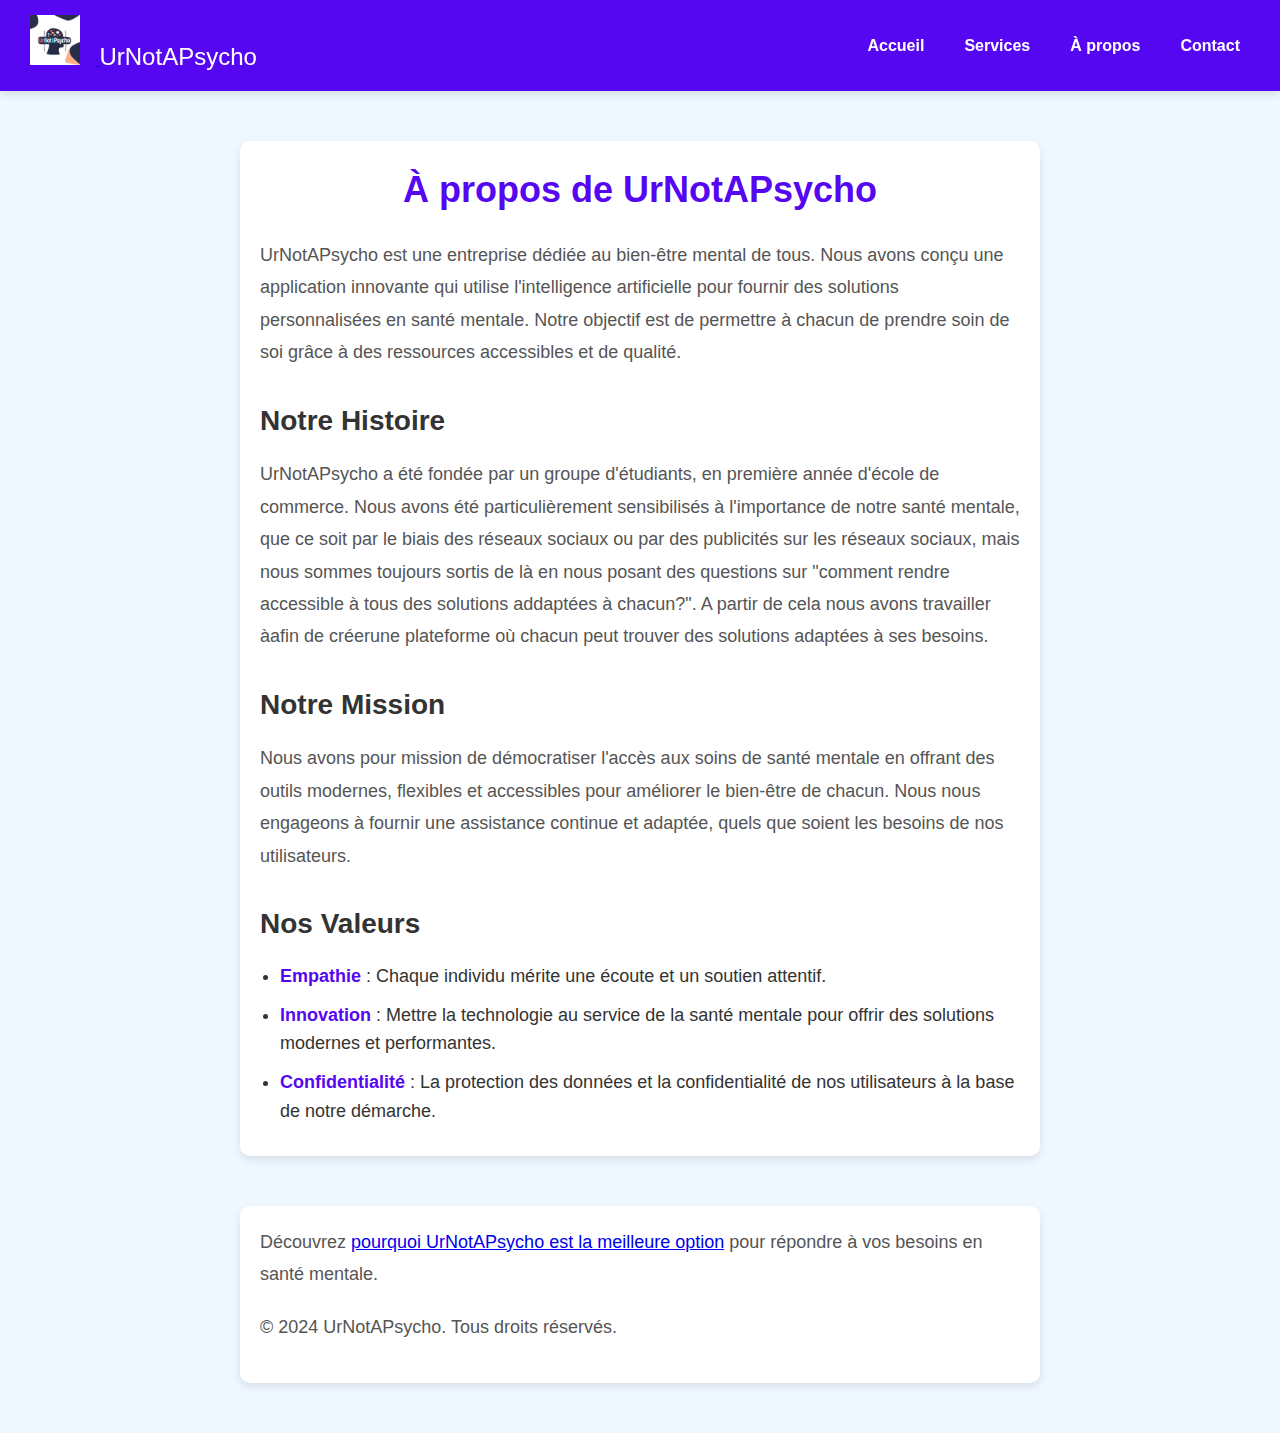
<file: about.html>
<!DOCTYPE html>
<html lang="fr">

<head>
    <meta charset="UTF-8">
    <meta http-equiv="X-UA-Compatible" content="IE=edge">
    <meta name="viewport" content="width=device-width, initial-scale=1.0">
    <title>À propos - UrNotAPsycho</title>
    <link rel="stylesheet" href="about.css">
    <link rel="icon" type="image/x-icon" href="logo_ico.ico">
</head>

<body>
    <header>
        <div class="logo">
            <a href="index.html">
                <img src="logo.jpg" alt="Logo UrNotAPsycho">
            </a>
            <a href="index.html" class="brand-name">UrNotAPsycho</a>
        </div>
        <nav>
            <ul>
                <li><a href="index.html">Accueil</a></li>
                <li><a href="services.html">Services</a></li>
                <li><a href="about.html" class="active">À propos</a></li>
                <li><a href="contact.html">Contact</a></li>
            </ul>
        </nav>
    </header>

    <section class="about-section">
        <h1>À propos de UrNotAPsycho</h1>
        <p>UrNotAPsycho est une entreprise dédiée au bien-être mental de tous. Nous avons conçu une application innovante qui utilise l'intelligence artificielle pour fournir des solutions personnalisées en santé mentale. Notre objectif est de permettre à chacun de prendre soin de soi grâce à des ressources accessibles et de qualité.</p>

        <h2>Notre Histoire</h2>
        <p>UrNotAPsycho a été fondée par un groupe d'étudiants, en première année d'école de commerce. Nous avons été particulièrement sensibilisés à l'importance de notre santé mentale, que ce soit par le biais des réseaux sociaux ou par des publicités sur les réseaux sociaux, mais nous sommes toujours sortis de là en nous posant des questions sur "comment rendre accessible à tous des solutions addaptées à chacun?". A partir de cela nous avons travailler àafin de créerune plateforme où chacun peut trouver des solutions adaptées à ses besoins.</p>

        <h2>Notre Mission</h2>
        <p>Nous avons pour mission de démocratiser l'accès aux soins de santé mentale en offrant des outils modernes, flexibles et accessibles pour améliorer le bien-être de chacun. Nous nous engageons à fournir une assistance continue et adaptée, quels que soient les besoins de nos utilisateurs.</p>

        <h2>Nos Valeurs</h2>
        <ul>
            <li><strong>Empathie</strong> : Chaque individu mérite une écoute et un soutien attentif.</li>
            <li><strong>Innovation</strong> : Mettre la technologie au service de la santé mentale pour offrir des solutions modernes et performantes.</li>
            <li><strong>Confidentialité</strong> : La protection des données et la confidentialité de nos utilisateurs à la base de notre démarche.</li>
        </ul>
    </section>

    <section class="about-section">
        <p>Découvrez <a href="why.html">pourquoi UrNotAPsycho est la meilleure option</a> pour répondre à vos besoins en santé mentale.</p>


    <footer>
        <p>&copy; 2024 UrNotAPsycho. Tous droits réservés.</p>
    </footer>
</body>

</html>
</file>
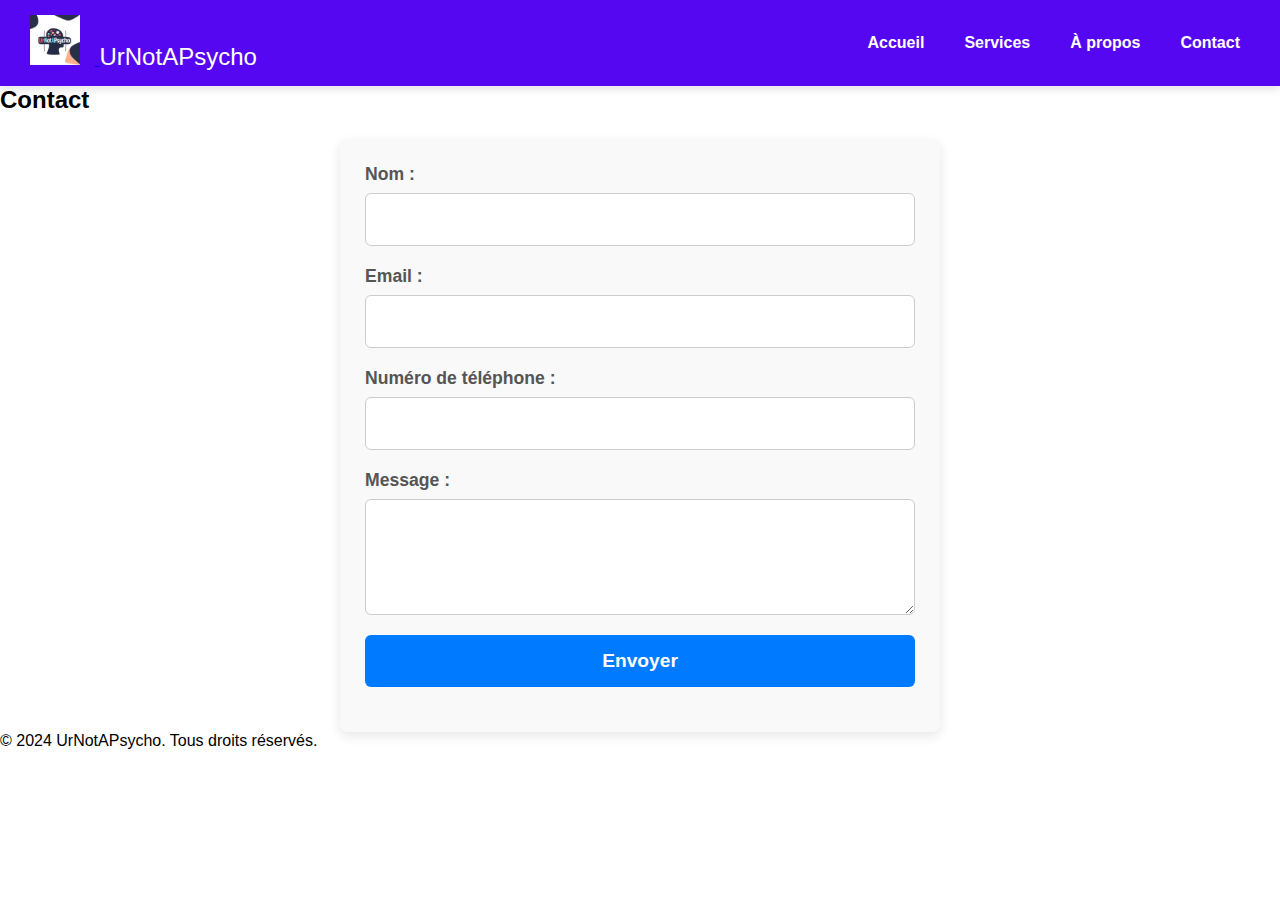
<file: contact.html>
<!DOCTYPE html>
<html lang="fr">

<head>
    <meta charset="UTF-8">
    <meta http-equiv="X-UA-Compatible" content="IE=edge">
    <meta name="viewport" content="width=device-width, initial-scale=1.0">
    <title>UrNotAPsycho - Votre Bien-être Mental</title>
    <link rel="stylesheet" href="contact.css">
    <link rel="icon" type="image/x-icon" href="logo_ico.ico">
</head>

<body>
    <header>
        <div class="logo">
            <a href="index.html">
                <img src="logo.jpg" alt="Logo UrNotAPsycho">
            </a>
            <a href="index.html" class="brand-name">UrNotAPsycho</a>
        </div>
        <nav>
            <ul>
                <li><a href="index.html">Accueil</a></li>
                <li><a href="services.html">Services</a></li>
                <li><a href="about.html">À propos</a></li>
                <li><a href="contact.html">Contact</a></li>
            </ul>
        </nav>
    </header>

    <section id="contact" class="section">
        <h2>Contact</h2>
        <form action="submit_form.php" method="post" aria-label="Formulaire de contact">
            <label for="name">Nom :</label>
            <input type="text" id="name" name="name" required aria-required="true">

            <label for="email">Email :</label>
            <input type="email" id="email" name="email" required aria-required="true">

            <label for="phone">Numéro de téléphone :</label>
            <input type="tel" id="phone" name="phone" required aria-required="true">

            <label for="message">Message :</label>
            <textarea id="message" name="message" rows="4" required aria-required="true"></textarea>

            <input type="submit" value="Envoyer">
        </form>

    <footer>
        <p>&copy; 2024 UrNotAPsycho. Tous droits réservés.</p>
    </footer>
</body>

</html>
</file>
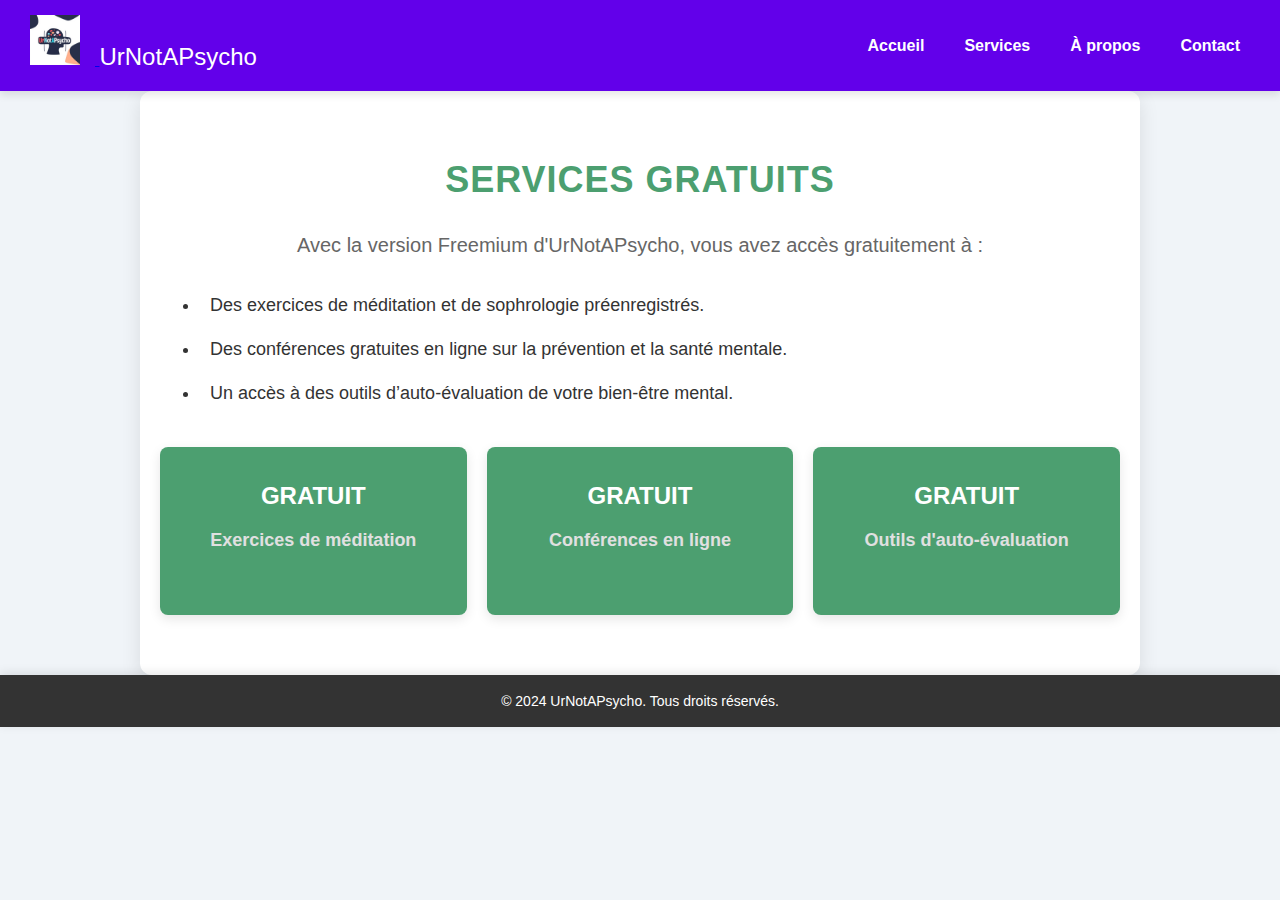
<file: freemium.html>
<!DOCTYPE html>
<html lang="fr">

<head>
    <meta charset="UTF-8">
    <meta http-equiv="X-UA-Compatible" content="IE=edge">
    <meta name="viewport" content="width=device-width, initial-scale=1.0">
    <title>Services Gratuits - UrNotAPsycho</title>
    <link rel="stylesheet" href="freemium.css">
    <link rel="icon" type="image/x-icon" href="logo_ico.ico">
</head>

<body>
    <header>
        <div class="logo">
            <a href="index.html">
                <img src="logo.jpg" alt="Logo UrNotAPsycho">
            </a>
            <a href="index.html" class="brand-name">UrNotAPsycho</a>
        </div>
        <nav>
            <ul>
                <li><a href="index.html">Accueil</a></li>
                <li><a href="services.html">Services</a></li>
                <li><a href="about.html">À propos</a></li>
                <li><a href="contact.html">Contact</a></li>
            </ul>
        </nav>
    </header>

<section class="service-detail-page">
    <h2>Services Gratuits</h2>
    <p>Avec la version Freemium d'UrNotAPsycho, vous avez accès gratuitement à :</p>
    <ul>
        <li>Des exercices de méditation et de sophrologie préenregistrés.</li>
        <li>Des conférences gratuites en ligne sur la prévention et la santé mentale.</li>
        <li>Un accès à des outils d’auto-évaluation de votre bien-être mental.</li>
    </ul>
    
    <div class="pricing">
        <div>
            <h4>Gratuit</h4>
            <p>Exercices de méditation</p>
        </div>
        <div>
            <h4>Gratuit</h4>
            <p>Conférences en ligne</p>
        </div>
        <div>
            <h4>Gratuit</h4>
            <p>Outils d'auto-évaluation</p>
        </div>
    </div>
</section>

    <footer>
        <p>&copy; 2024 UrNotAPsycho. Tous droits réservés.</p>
    </footer>
</body>

</html>
</file>
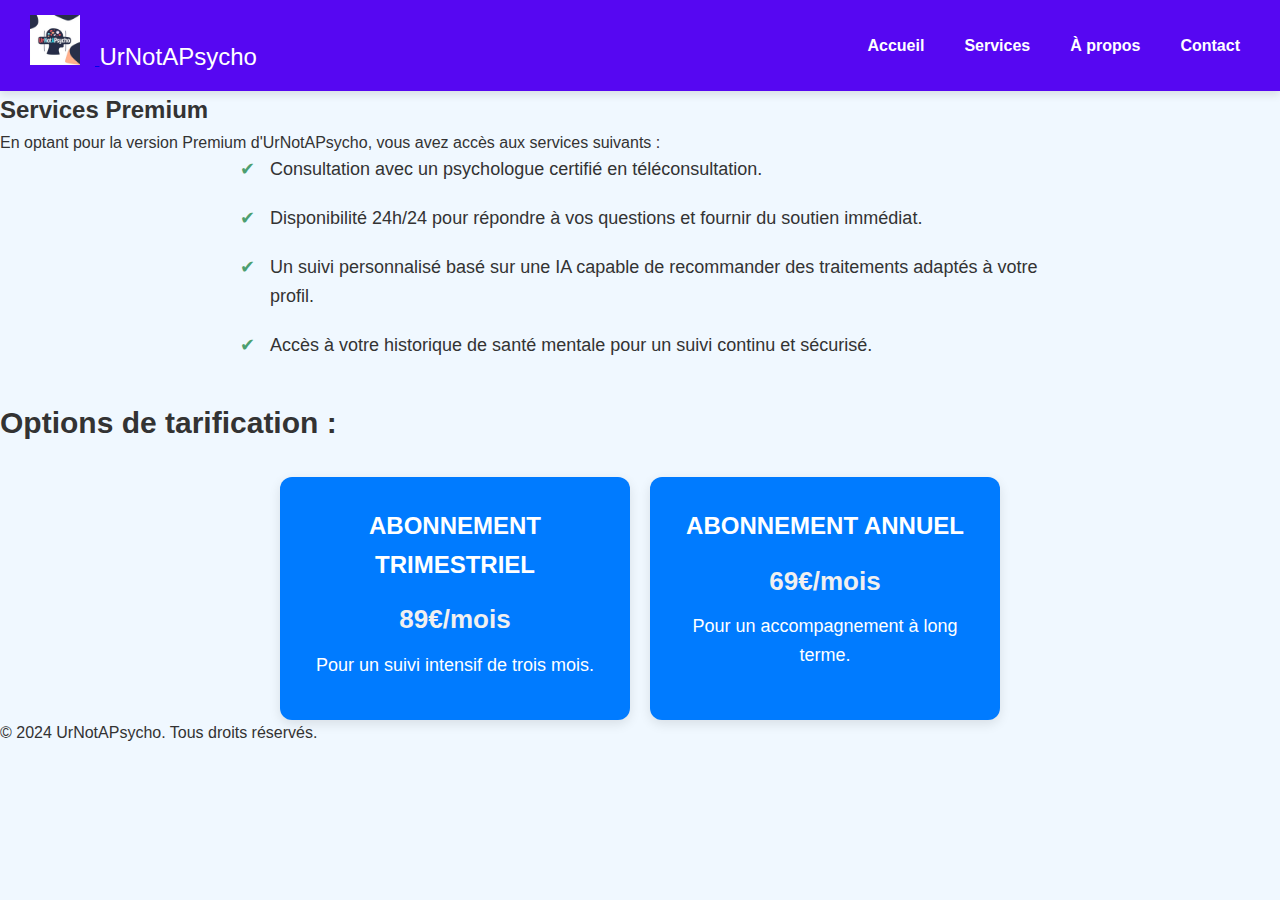
<file: premium.html>
<!DOCTYPE html>
<html lang="fr">

<head>
    <meta charset="UTF-8">
    <meta http-equiv="X-UA-Compatible" content="IE=edge">
    <meta name="viewport" content="width=device-width, initial-scale=1.0">
    <title>Services Premium - UrNotAPsycho</title>
    <link rel="stylesheet" href="premium.css">
    <link rel="icon" type="image/x-icon" href="logo_ico.ico">
</head>

<body>
    <header>
        <div class="logo">
            <a href="index.html">
                <img src="logo.jpg" alt="Logo UrNotAPsycho">
            </a>
            <a href="index.html" class="brand-name">UrNotAPsycho</a>
        </div>
        <nav>
            <ul>
                <li><a href="index.html">Accueil</a></li>
                <li><a href="services.html">Services</a></li>
                <li><a href="about.html">À propos</a></li>
                <li><a href="contact.html">Contact</a></li>
            </ul>
        </nav>
    </header>

<section class="service-detail-page">
    <h2>Services Premium</h2>
    <p>En optant pour la version Premium d'UrNotAPsycho, vous avez accès aux services suivants :</p>
    
    <ul class="service-features">
        <li>Consultation avec un psychologue certifié en téléconsultation.</li>
        <li>Disponibilité 24h/24 pour répondre à vos questions et fournir du soutien immédiat.</li>
        <li>Un suivi personnalisé basé sur une IA capable de recommander des traitements adaptés à votre profil.</li>
        <li>Accès à votre historique de santé mentale pour un suivi continu et sécurisé.</li>
    </ul>

    <div class="pricing-section">
        <h3>Options de tarification :</h3>
        <div class="pricing-grid">
            <div class="pricing-card">
                <h4>Abonnement Trimestriel</h4>
                <p><strong>89€/mois</strong></p>
                <p>Pour un suivi intensif de trois mois.</p>
            </div>
            <div class="pricing-card">
                <h4>Abonnement Annuel</h4>
                <p><strong>69€/mois</strong></p>
                <p>Pour un accompagnement à long terme.</p>
            </div>
        </div>
    </div>
</section>


    <footer>
        <p>&copy; 2024 UrNotAPsycho. Tous droits réservés.</p>
    </footer>
</body>

</html>
</file>
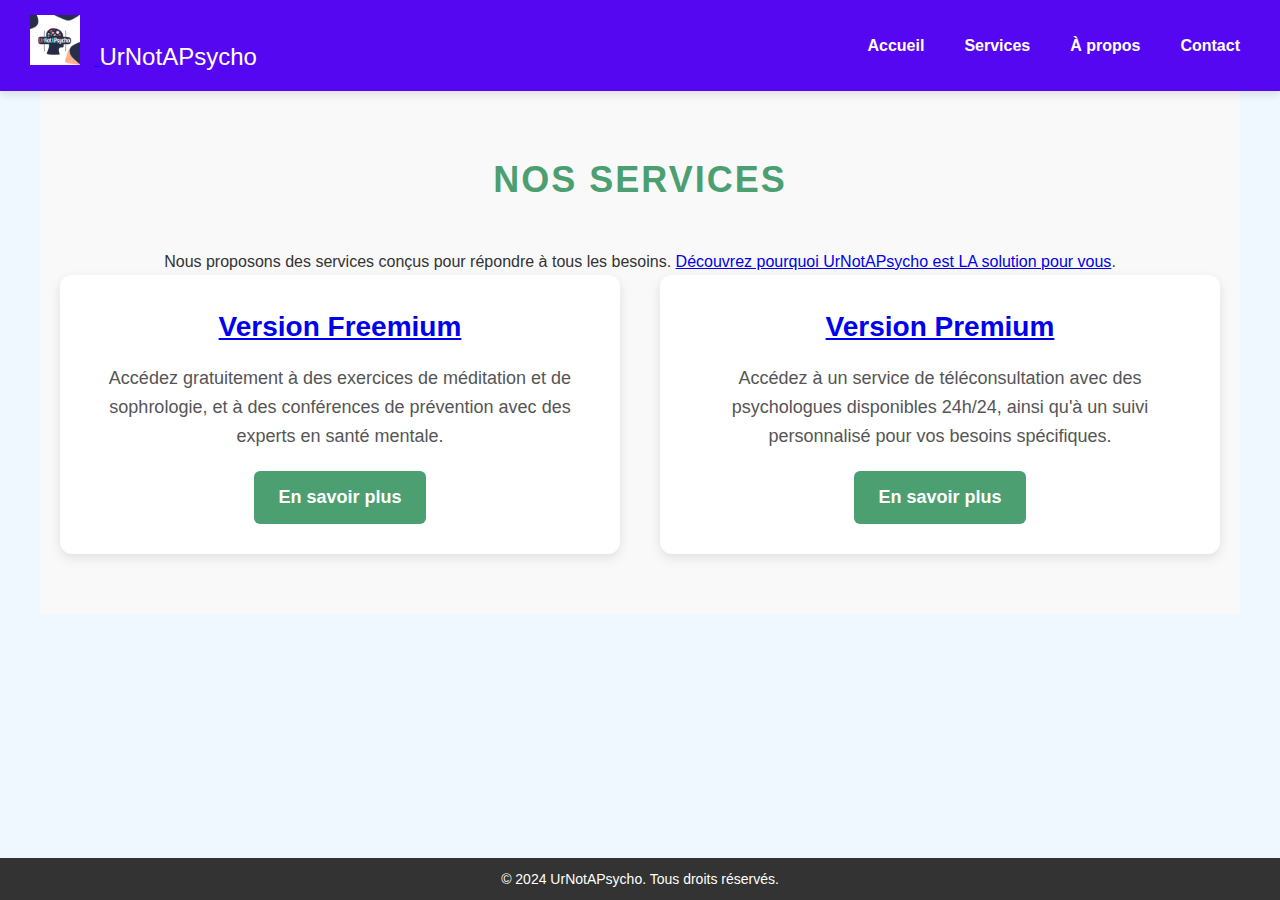
<file: services.html>
<!DOCTYPE html>
<html lang="fr">

<head>
    <meta charset="UTF-8">
    <meta http-equiv="X-UA-Compatible" content="IE=edge">
    <meta name="viewport" content="width=device-width, initial-scale=1.0">
    <title>Nos Services - UrNotAPsycho</title>
    <link rel="stylesheet" href="services.css">
    <link rel="icon" type="image/x-icon" href="logo_ico.ico">
</head>

<body>
    <header>
        <div class="logo">
            <a href="index.html">
                <img src="logo.jpg" alt="Logo UrNotAPsycho">
            </a>
            <a href="index.html" class="brand-name">UrNotAPsycho</a>
        </div>
        <nav>
            <ul>
                <li><a href="index.html">Accueil</a></li>
                <li><a href="services.html">Services</a></li>
                <li><a href="about.html">À propos</a></li>
                <li><a href="contact.html">Contact</a></li>
            </ul>
        </nav>
    </header>


    <section class="services-page">
        <h2>Nos Services</h2>
        
        <p>Nous proposons des services conçus pour répondre à tous les besoins. <a href="why.html">Découvrez pourquoi UrNotAPsycho est LA solution pour vous</a>.</p>

        <div class="service-grid">

            <div class="service freemium">
                <h3><a href="freemium.html">Version Freemium</a></h3>
                <p>Accédez gratuitement à des exercices de méditation et de sophrologie, et à des conférences de prévention avec des experts en santé mentale.</p>
                <a href="freemium.html" class="cta-button">En savoir plus</a>
            </div>

            <div class="service premium">
                <h3><a href="premium.html">Version Premium</a></h3>
                <p>Accédez à un service de téléconsultation avec des psychologues disponibles 24h/24, ainsi qu'à un suivi personnalisé pour vos besoins spécifiques.</p>
                <a href="premium.html" class="cta-button">En savoir plus</a>
            </div>
        </div>
    </section>  


    <footer>
        <p>&copy; 2024 UrNotAPsycho. Tous droits réservés.</p>
    </footer>
</body>

</html>
</file>
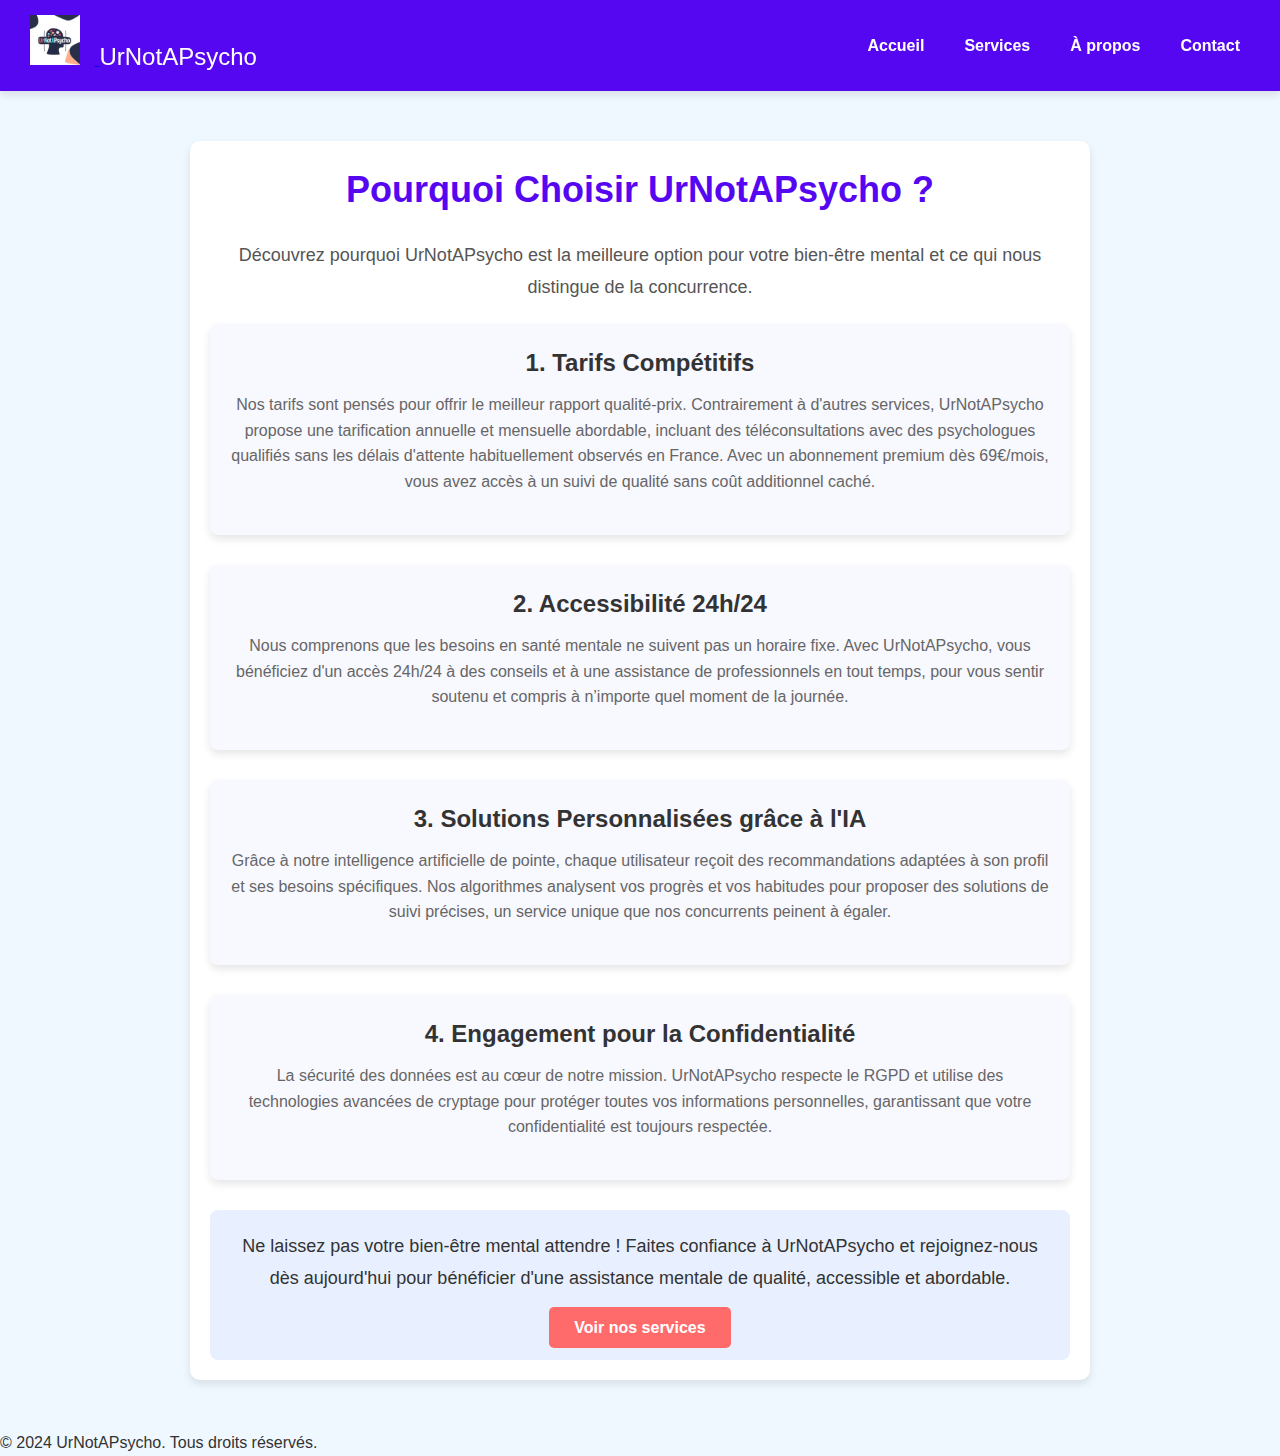
<file: why.html>
<!DOCTYPE html>
<html lang="fr">

<head>
    <meta charset="UTF-8">
    <meta http-equiv="X-UA-Compatible" content="IE=edge">
    <meta name="viewport" content="width=device-width, initial-scale=1.0">
    <title>Pourquoi Choisir UrNotAPsycho ?</title>
    <link rel="stylesheet" href="why.css">
    <link rel="icon" type="image/x-icon" href="logo_ico.ico">
</head>

<body>
    <header>
        <div class="logo">
            <a href="index.html">
                <img src="logo.jpg" alt="Logo UrNotAPsycho">
            </a>
            <a href="index.html" class="brand-name">UrNotAPsycho</a>
        </div>
        <nav>
            <ul>
                <li><a href="index.html">Accueil</a></li>
                <li><a href="services.html">Services</a></li>
                <li><a href="about.html">À propos</a></li>
                <li><a href="contact.html">Contact</a></li>
            </ul>
        </nav>
    </header>

    <section class="why-section">
        <h1>Pourquoi Choisir UrNotAPsycho ?</h1>
        <p>Découvrez pourquoi UrNotAPsycho est la meilleure option pour votre bien-être mental et ce qui nous distingue de la concurrence.</p>

        <div class="advantages">
            <div class="advantage">
                <h2>1. Tarifs Compétitifs</h2>
                <p>Nos tarifs sont pensés pour offrir le meilleur rapport qualité-prix. Contrairement à d'autres services, UrNotAPsycho propose une tarification annuelle et mensuelle abordable, incluant des téléconsultations avec des psychologues qualifiés sans les délais d'attente habituellement observés en France. Avec un abonnement premium dès 69€/mois, vous avez accès à un suivi de qualité sans coût additionnel caché.</p>
            </div>

            <div class="advantage">
                <h2>2. Accessibilité 24h/24</h2>
                <p>Nous comprenons que les besoins en santé mentale ne suivent pas un horaire fixe. Avec UrNotAPsycho, vous bénéficiez d'un accès 24h/24 à des conseils et à une assistance de professionnels en tout temps, pour vous sentir soutenu et compris à n’importe quel moment de la journée.</p>
            </div>

            <div class="advantage">
                <h2>3. Solutions Personnalisées grâce à l'IA</h2>
                <p>Grâce à notre intelligence artificielle de pointe, chaque utilisateur reçoit des recommandations adaptées à son profil et ses besoins spécifiques. Nos algorithmes analysent vos progrès et vos habitudes pour proposer des solutions de suivi précises, un service unique que nos concurrents peinent à égaler.</p>
            </div>

            <div class="advantage">
                <h2>4. Engagement pour la Confidentialité</h2>
                <p>La sécurité des données est au cœur de notre mission. UrNotAPsycho respecte le RGPD et utilise des technologies avancées de cryptage pour protéger toutes vos informations personnelles, garantissant que votre confidentialité est toujours respectée.</p>
            </div>
        </div>
        
        <div class="cta-section">
            <p>Ne laissez pas votre bien-être mental attendre ! Faites confiance à UrNotAPsycho et rejoignez-nous dès aujourd'hui pour bénéficier d'une assistance mentale de qualité, accessible et abordable.</p>
            <a href="services.html" class="cta-button">Voir nos services</a>
        </div>
    </section>

    <footer>
        <p>&copy; 2024 UrNotAPsycho. Tous droits réservés.</p>
    </footer>
</body>

</html>
</file>
<file: about.css>
* {
    margin: 0;
    padding: 0;
    box-sizing: border-box;
    font-family: 'Arial', sans-serif;
}

body {
    background-color: #f0f8ff;
    color: #333;
    line-height: 1.6;
}

header {
    background-color: #5607f2;
    padding: 15px 30px;
    display: flex;
    justify-content: space-between;
    align-items: center;
    position: sticky;
    top: 0;
    width: 100%;
    z-index: 1000;
    box-shadow: 0 4px 8px rgba(0, 0, 0, 0.1);
}

.logo img {
    height: 50px;
    margin-right: 15px;
}

.brand-name {
    color: white;
    font-size: 24px;
    text-decoration: none;
}

nav ul {
    list-style: none;
    display: flex;
    gap: 20px;
}

nav ul li a {
    color: white;
    text-decoration: none;
    font-size: 16px;
    font-weight: bold;
    padding: 5px 10px;
    border-radius: 5px;
    transition: background-color 0.3s;
}

nav ul li a:hover {
    background-color: #4a04c6;
}


.about-section {
    max-width: 800px;
    margin: 50px auto;
    padding: 20px;
    background-color: #ffffff;
    border-radius: 10px;
    box-shadow: 0px 4px 8px rgba(0, 0, 0, 0.1);
    text-align: left;
}

.about-section h1 {
    font-size: 36px;
    color: #5607f2;
    margin-bottom: 20px;
    text-align: center;
}

.about-section h2 {
    font-size: 28px;
    color: #333;
    margin-top: 30px;
    margin-bottom: 15px;
}

.about-section p {
    font-size: 18px;
    color: #555;
    line-height: 1.8;
    margin-bottom: 20px;
}

.about-section ul {
    list-style: disc;
    padding-left: 20px;
    margin-top: 10px;
    color: #333;
}

.about-section ul li {
    font-size: 18px;
    margin-bottom: 10px;
}

.about-section ul li strong {
    color: #5607f2;
}
</file>
<file: contact.css>
* {
    margin: 0;
    padding: 0;
    box-sizing: border-box;
    font-family: 'Arial', sans-serif;
}


header {
    background-color: #5607f2;
    padding: 15px 30px;
    display: flex;
    justify-content: space-between;
    align-items: center;
    position: sticky;
    top: 0;
    width: 100%;
    z-index: 1000;
    box-shadow: 0 4px 8px rgba(0, 0, 0, 0.1);
}

.logo img {
    height: 50px;
    margin-right: 15px;
}

.brand-name {
    color: white;
    font-size: 24px;
    text-decoration: none;
}

nav ul {
    list-style: none;
    display: flex;
    gap: 20px;
}

nav ul li a {
    color: white;
    text-decoration: none;
    font-size: 16px;
    font-weight: bold;
    padding: 5px 10px;
    border-radius: 5px;
    transition: background-color 0.3s;
}

nav ul li a:hover {
    background-color: #4a04c6;
}

form {
    display: flex;
    flex-direction: column;
    margin-top: 25px;
    max-width: 600px; 
    margin-left: auto;
    margin-right: auto;
    background-color: #f9f9f9; 
    padding: 25px;
    border-radius: 8px;
    box-shadow: 0 4px 12px rgba(0, 0, 0, 0.1); 
}

form label {
    margin-bottom: 8px; 
    font-size: 1.1rem;
    color: #555;
    font-weight: 600; 
}

form input, form textarea {
    padding: 15px;
    font-size: 1.1rem;
    border: 1px solid #ccc; 
    border-radius: 6px;
    margin-bottom: 20px;
    width: 100%;
    box-sizing: border-box;
    transition: border 0.3s ease, box-shadow 0.3s ease; 
}

form input:focus, form textarea:focus {
    border-color: #007BFF; 
    box-shadow: 0 0 5px rgba(0, 123, 255, 0.3); 
    outline: none;
}

form input[type="submit"] {
    background-color: #007BFF;
    color: white;
    border: none;
    padding: 15px;
    cursor: pointer;
    border-radius: 6px;
    font-size: 1.2rem;
    font-weight: bold;
    transition: background 0.3s ease, transform 0.2s ease, box-shadow 0.2s ease;
}

form input[type="submit"]:hover {
    background-color: #0056b3;
    transform: scale(1.05);
    box-shadow: 0 4px 10px rgba(0, 0, 0, 0.1); 
}

.contact-info p {
    margin: 16px 0;
    font-size: 1.2rem;
    line-height: 1.6; 
    color: #333; 
}

.contact-info a {
    color: #007BFF;
    text-decoration: none;
    font-weight: 500; 
    transition: color 0.3s ease, text-decoration 0.3s ease; 
}

.contact-info a:hover {
    color: #0056b3; 
    text-decoration: underline;
}
</file>
<file: freemium.css>
* {
    margin: 0;
    padding: 0;
    box-sizing: border-box;
    font-family: 'Arial', sans-serif;
}

body {
    background-color: #f0f4f8;
    color: #333;
    line-height: 1.6;
}

header {
    background-color: #6200ea;
    padding: 15px 30px;
    display: flex;
    justify-content: space-between;
    align-items: center;
    position: sticky;
    top: 0;
    width: 100%;
    z-index: 1000;
    box-shadow: 0 4px 8px rgba(0, 0, 0, 0.1);
}

.logo img {
    height: 50px;
    margin-right: 15px;
}

.brand-name {
    color: white;
    font-size: 24px;
    text-decoration: none;
}

nav ul {
    list-style: none;
    display: flex;
    gap: 20px;
}

nav ul li a {
    color: white;
    text-decoration: none;
    font-size: 16px;
    font-weight: bold;
    padding: 5px 10px;
    border-radius: 5px;
    transition: background-color 0.3s;
}

nav ul li a:hover {
    background-color: #4a00c6;
}

.service-detail-page {
    padding: 60px 20px;
    max-width: 1000px;
    margin: auto;
    text-align: center;
    background-color: #ffffff;
    border-radius: 12px;
    box-shadow: 0 6px 20px rgba(0, 0, 0, 0.1);
}

.service-detail-page h2 {
    font-size: 36px;
    color: #4c9f70;
    margin-bottom: 20px;
    text-transform: uppercase;
    letter-spacing: 1px;
}

.service-detail-page p {
    font-size: 20px;
    color: #666;
    margin-bottom: 30px;
}

.service-detail-page ul {
    list-style: disc;
    margin: 20px 0;
    padding-left: 40px;
    text-align: left;
    color: #333;
    font-size: 18px;
    line-height: 1.6;
}

.service-detail-page ul li {
    margin-bottom: 15px;
    padding-left: 10px;
}

.pricing {
    display: flex;
    justify-content: space-around;
    gap: 20px;
    margin-top: 40px;
    flex-wrap: wrap;
}

.pricing div {
    background-color: #4c9f70;
    padding: 30px;
    border-radius: 8px;
    color: white;
    font-weight: bold;
    text-align: center;
    flex: 1 1 250px;
    transition: transform 0.3s ease, box-shadow 0.3s ease;
    box-shadow: 0 4px 12px rgba(0, 0, 0, 0.1);
}

.pricing div:hover {
    transform: translateY(-5px);
    box-shadow: 0 6px 15px rgba(0, 0, 0, 0.15);
    background-color: #43a047;
}

.pricing div h4 {
    font-size: 24px;
    margin-bottom: 10px;
    color: #ffffff;
    text-transform: uppercase;
}

.pricing div p {
    font-size: 18px;
    color: #e0e0e0;
}

footer {
    background-color: #333;
    color: white;
    text-align: center;
    padding: 15px 0;
    box-shadow: 0 -2px 10px rgba(0, 0, 0, 0.1);
}

footer p {
    font-size: 14px;
}

@media(max-width: 768px) {
    .pricing {
        flex-direction: column;
    }

    .service-detail-page {
        padding: 30px 15px;
    }
}
</file>
<file: premium.css>
* {
    margin: 0;
    padding: 0;
    box-sizing: border-box;
    font-family: 'Arial', sans-serif;
}

body {
    background-color: #f0f8ff;
    color: #333;
    line-height: 1.6;
}

header {
    background-color: #5607f2;
    padding: 15px 30px;
    display: flex;
    justify-content: space-between;
    align-items: center;
    position: sticky;
    top: 0;
    width: 100%;
    z-index: 1000;
    box-shadow: 0 4px 8px rgba(0, 0, 0, 0.1);
}

.logo img {
    height: 50px;
    margin-right: 15px;
}

.brand-name {
    color: white;
    font-size: 24px;
    text-decoration: none;
}

nav ul {
    list-style: none;
    display: flex;
    gap: 20px;
}

nav ul li a {
    color: white;
    text-decoration: none;
    font-size: 16px;
    font-weight: bold;
    padding: 5px 10px;
    border-radius: 5px;
    transition: background-color 0.3s;
}

nav ul li a:hover {
    background-color: #4a04c6;
}

.premium-page {
    padding: 60px 20px;
    max-width: 1200px;
    margin: auto;
    text-align: center;
    background-color: #f9f9f9; 
    border-radius: 8px;
    box-shadow: 0 4px 12px rgba(0, 0, 0, 0.1);
}

.premium-page h2 {
    font-size: 36px;
    color: #007BFF;
    margin-bottom: 40px;
    text-transform: uppercase;
    letter-spacing: 1.5px;
}

.premium-page p {
    font-size: 20px;
    color: #555;
    margin-bottom: 30px;
}

.service-features {
    list-style: none;
    padding: 0;
    margin: 0 auto;
    max-width: 800px;
    text-align: left;
}

.service-features li {
    margin-bottom: 20px;
    font-size: 18px;
    line-height: 1.6;
    padding-left: 30px;
    position: relative;
}

.service-features li:before {
    content: "✔"; 
    color: #4c9f70;
    font-size: 18px;
    position: absolute;
    left: 0;
    top: 0;
}

.pricing-section h3 {
    font-size: 30px;
    color: #333;
    margin-top: 40px;
    margin-bottom: 30px;
}

.pricing-grid {
    display: flex;
    justify-content: center;
    gap: 20px;
}

.pricing-card {
    background-color: #007BFF;
    padding: 30px;
    border-radius: 12px;
    color: white;
    width: 100%;
    max-width: 350px;
    text-align: center;
    box-shadow: 0 4px 12px rgba(0, 0, 0, 0.1);
    transition: transform 0.3s ease, box-shadow 0.3s ease;
}

.pricing-card:hover {
    transform: translateY(-5px);
    box-shadow: 0 6px 15px rgba(0, 0, 0, 0.2);
}

.pricing-card h4 {
    font-size: 24px;
    margin-bottom: 15px;
    text-transform: uppercase;
}

.pricing-card p {
    font-size: 18px;
    margin-bottom: 10px;
}

.pricing-card strong {
    font-size: 26px;
    color: #f0f0f0;
}

@media(max-width: 768px) {
    .pricing-grid {
        flex-direction: column;
        gap: 30px;
    }
}
</file>
<file: services.css>
* {
    margin: 0;
    padding: 0;
    box-sizing: border-box;
    font-family: 'Arial', sans-serif;
}

body {
    background-color: #f0f8ff;
    color: #333;
    line-height: 1.6;
}

header {
    background-color: #5607f2;
    padding: 15px 30px;
    display: flex;
    justify-content: space-between;
    align-items: center;
    position: sticky;
    top: 0;
    width: 100%;
    z-index: 1000;
    box-shadow: 0 4px 8px rgba(0, 0, 0, 0.1);
}

.logo img {
    height: 50px;
    margin-right: 15px;
}

.brand-name {
    color: white;
    font-size: 24px;
    text-decoration: none;
}

nav ul {
    list-style: none;
    display: flex;
    gap: 20px;
}

nav ul li a {
    color: white;
    text-decoration: none;
    font-size: 16px;
    font-weight: bold;
    padding: 5px 10px;
    border-radius: 5px;
    transition: background-color 0.3s;
}

nav ul li a:hover {
    background-color: #4a04c6;
}

.services-page {
    padding: 60px 20px;
    max-width: 1200px;
    margin: auto;
    text-align: center;
    background-color: #f9f9f9; 
}

.services-page h2 {
    font-size: 36px;
    margin-bottom: 40px;
    color: #4c9f70;
    text-transform: uppercase;
    letter-spacing: 2px;
}

.service-grid {
    display: flex;
    flex-direction: column;
    gap: 20px;
}

@media(min-width: 768px) {
    .service-grid {
        flex-direction: row;
        justify-content: center;
        gap: 40px; 
    }
}

.service {
    background-color: #fff; 
    padding: 30px;
    border-radius: 12px;
    box-shadow: 0 4px 12px rgba(0, 0, 0, 0.1);
    flex: 1;
    transition: box-shadow 0.3s ease, transform 0.3s ease;
}

.service:hover {
    box-shadow: 0 6px 15px rgba(0, 0, 0, 0.2);
    transform: translateY(-5px); 
}

.service h3 {
    font-size: 28px;
    color: #333;
    margin-bottom: 15px;
}

.service p {
    margin-bottom: 20px;
    font-size: 18px;
    line-height: 1.6; 
    color: #555; 
}

.cta-button {
    display: inline-block;
    padding: 12px 24px;
    background-color: #4c9f70;
    color: white;
    border-radius: 6px;
    font-size: 18px;
    font-weight: bold;
    text-decoration: none;
    transition: background-color 0.3s ease, transform 0.3s ease;
}

.cta-button:hover {
    background-color: #3b8759; 
    transform: translateY(-3px); 
}

footer {
    background-color: #333;
    color: white;
    text-align: center;
    padding: 10px 0;
    position: absolute;
    bottom: 0;
    width: 100%;
}

footer p {
    font-size: 14px;
}
</file>
<file: why.css>
* {
    margin: 0;
    padding: 0;
    box-sizing: border-box;
    font-family: 'Arial', sans-serif;
}

body {
    background-color: #f0f8ff;
    color: #333;
    line-height: 1.6;
}

header {
    background-color: #5607f2;
    padding: 15px 30px;
    display: flex;
    justify-content: space-between;
    align-items: center;
    position: sticky;
    top: 0;
    width: 100%;
    z-index: 1000;
    box-shadow: 0 4px 8px rgba(0, 0, 0, 0.1);
}

.logo img {
    height: 50px;
    margin-right: 15px;
}

.brand-name {
    color: white;
    font-size: 24px;
    text-decoration: none;
}

nav ul {
    list-style: none;
    display: flex;
    gap: 20px;
}

nav ul li a {
    color: white;
    text-decoration: none;
    font-size: 16px;
    font-weight: bold;
    padding: 5px 10px;
    border-radius: 5px;
    transition: background-color 0.3s;
}

nav ul li a:hover {
    background-color: #4a04c6;
}


.why-section {
    max-width: 900px;
    margin: 50px auto;
    padding: 20px;
    background-color: #ffffff;
    border-radius: 10px;
    box-shadow: 0px 4px 8px rgba(0, 0, 0, 0.1);
    text-align: center;
}

.why-section h1 {
    font-size: 36px;
    color: #5607f2;
    margin-bottom: 20px;
}

.why-section p {
    font-size: 18px;
    color: #555;
    line-height: 1.8;
    margin-bottom: 20px;
}

.advantages {
    display: flex;
    flex-direction: column;
    gap: 30px;
    margin-top: 20px;
}

.advantage {
    background-color: #f8f8ff;
    padding: 20px;
    border-radius: 8px;
    box-shadow: 0 4px 8px rgba(0, 0, 0, 0.1);
    transition: transform 0.3s ease, box-shadow 0.3s ease;
}

.advantage:hover {
    transform: translateY(-5px);
    box-shadow: 0 6px 12px rgba(0, 0, 0, 0.2);
}

.advantage h2 {
    font-size: 24px;
    color: #333;
    margin-bottom: 10px;
}

.advantage p {
    font-size: 16px;
    color: #666;
    line-height: 1.6;
}

.cta-section {
    text-align: center;
    margin-top: 30px;
    background-color: #e8f0ff;
    padding: 20px;
    border-radius: 8px;
}

.cta-section p {
    font-size: 18px;
    color: #333;
    margin-bottom: 20px;
}

.cta-button {
    background-color: #ff6b6b;
    color: white;
    padding: 12px 25px;
    border-radius: 5px;
    text-decoration: none;
    font-weight: bold;
    transition: background-color 0.3s ease, transform 0.3s ease;
}

.cta-button:hover {
    background-color: #e94e4e;
    transform: translateY(-3px);
}
</file>
